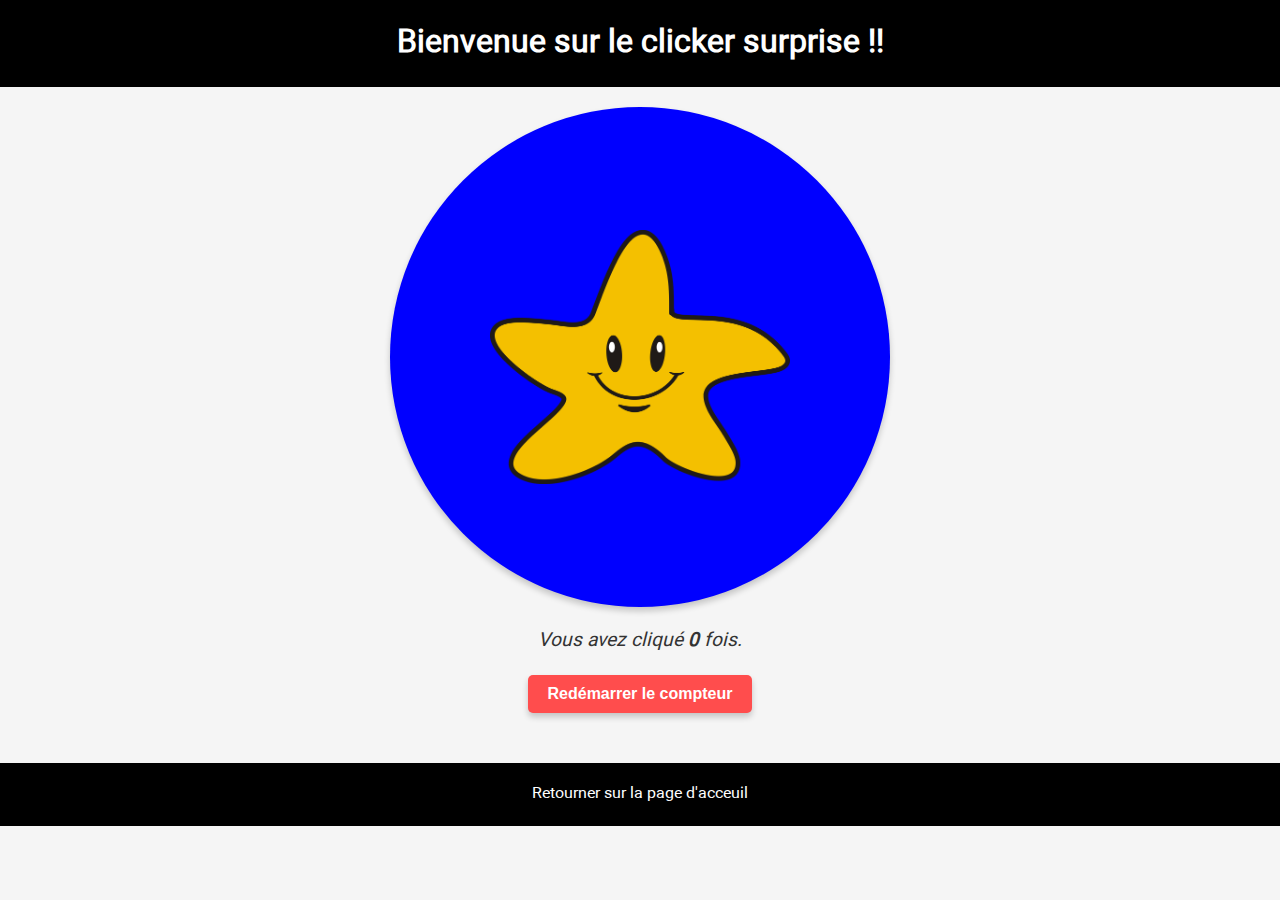
<file: clicker.html>
<!DOCTYPE html>
<html lang="fr">
<head>
  <meta charset="UTF-8">
  <meta name="viewport" content="width=device-width, initial-scale=1.0">
  <link rel="stylesheet" href="css/clicker.css">
  <title>Nuit de l'Info</title>
</head>
<body>
  <h1>Bienvenue sur le clicker surprise !!</h1>
  <button id="boutonClic" class="bouton">
    <img src="img/étoile.webp"/>
  </button>
  <div id="containerPlusUn"></div>
  
  <p class="textecote">
    Vous avez cliqué <span id="nombreClics" class="textescore">0</span>     fois.
  </p>
  
  <button id="desactiver" class="bouton">
    Redémarrer le compteur
  </button>

  <script src="scripts/main.js" >
  </script>
</body>
<footer>
  <a href="simulation.html">Retourner sur la page d'acceuil</a>
</footer>
</html>
</file>
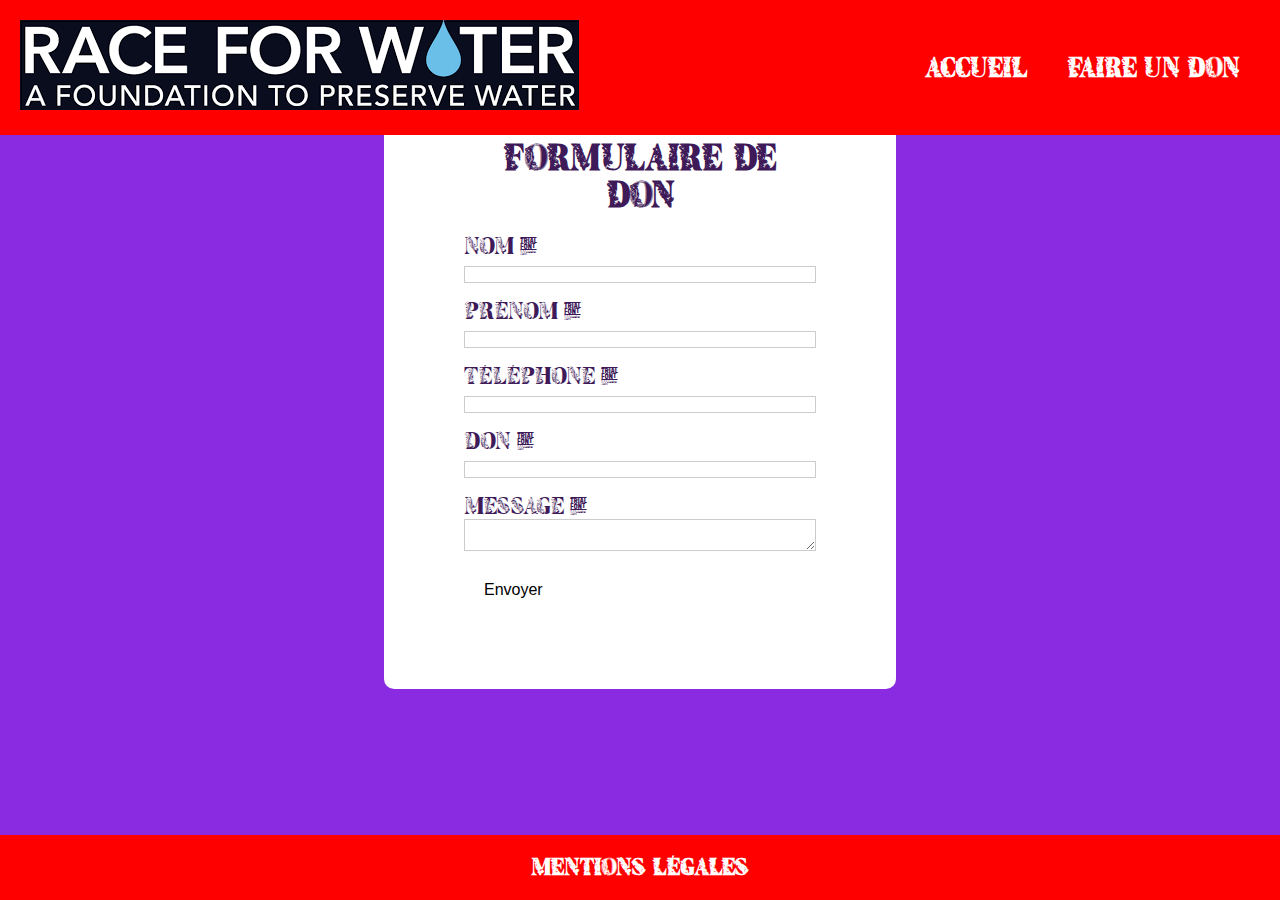
<file: don.html>
<!DOCTYPE html>
<html lang="fr">
<head>
  <meta charset="UTF-8">
  <meta name="viewport" content="width=device-width, initial-scale=1.0">
  <title>Nuit de l'Info</title>
  <link rel="stylesheet" type="text/css" href="css/don.css">
</head>
<header class="header">
    <a href="https://www.raceforwater.org/fr/"><img src="img/race_for_water.png" alt="logo_rfw"></a>
    <nav>
      <ul class="menu">
        <li><a href="index.html">ACCUEIL</a></li>
        <li><a href="">FAIRE UN DON</a></li>
      </ul>
    </nav>
  </header>
<body>
    <div class="form-container">
        <h2>Formulaire de Don</h2>
          <div class="form-group">
            <label for="nom">Nom :</label>
            <input>
          </div>
          
          <div class="form-group">
            <label for="prenom">Prénom :</label>
            <input>
          </div>
      
          <div class="form-group">
            <label for="tel">Téléphone :</label>
            <input>
          </div>
      
          <div class="form-group">
            <label for="don">Don :</label>
            <input>
          </div>
      
          <div class="form-group">
            <label for="message">Message :</label>
            <textarea></textarea>
          </div>
      
          <button type="submit" class="btn">Envoyer</button>
        </form>
      </div>
      
</body>
<footer class="footer">
    <p><a href="https://www.raceforwater.org/fr/mentions-legales/">Mentions légales</a></p>
  </footer>
</html>
</file>
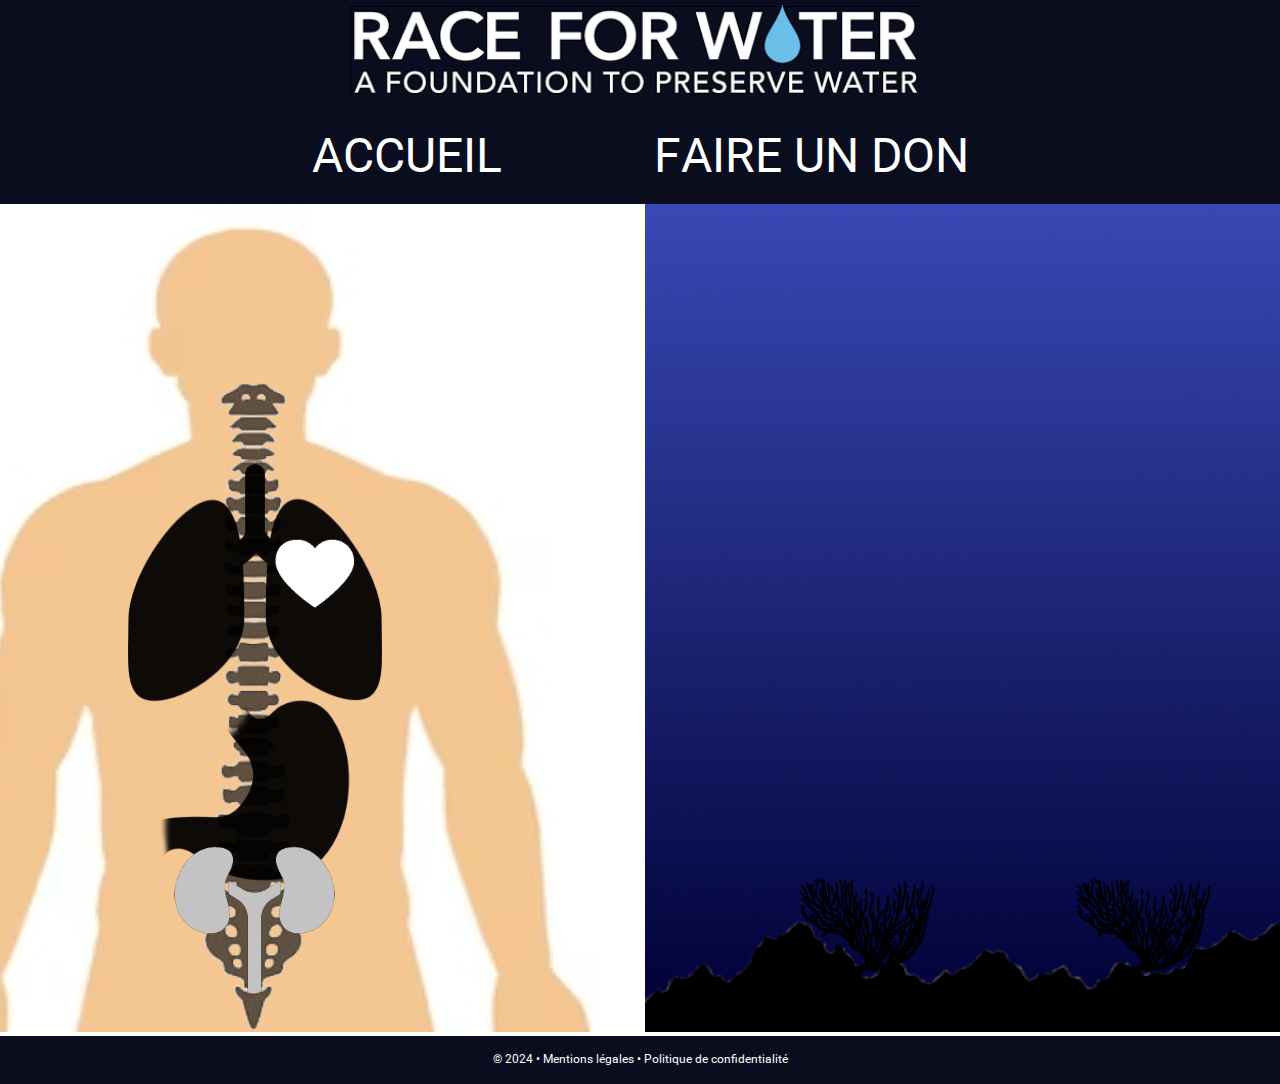
<file: simulation.html>
<!DOCTYPE html>
<html lang="fr">
<head>
    <meta charset="UTF-8">
    <meta name="viewport" content="width=device-width, initial-scale=1.0">
    <link rel="stylesheet" type="text/css" href="css/simulation.css">
    <title>Nuit de l'Info</title>
</head>
<body>
    <header>
        <div>
            <a href="https://www.raceforwater.org/fr/"><img src="img/race_for_water.png" alt="logo_rfw"></a>
        </div>
    </header>

    <nav>
        <ul>
            <li><a href="index.html">Accueil</a></li>
            <li><a href="don.html">Faire un don</a></li>
        </ul>
    </nav>

    <article>
        <div class="image-container">
            <div class="image_corps">
                <img src="img/corps.png" alt="" height="828px" id="corps_event">
                <script>
                    // Sélectionne l'image par son ID
                    const image6 = document.getElementById('corps_event');
            
                    // Ajoute un écouteur d'événement au clic
                    image6.addEventListener('click', () => {
                        alert('Protection vis à vis de l’extérieur → La surface de l’eau régule la température globale grâce à l’absorption autant de chaleur que la totalité de notre atmosphère de tout en agissant comme une barrière entre l’atmosphère et les profondeurs de l’océan.');
                    });
                </script>
                <img class="coeur" src="img/coeurblanc.png" alt="" id="coeur_event">
                <script>
                    // Sélectionne l'image par son ID
                    const image2 = document.getElementById('coeur_event');
            
                    // Ajoute un écouteur d'événement au clic
                    image2.addEventListener('click', () => {
                        alert('Système respiratoire → Les courants marins permettent de brasser les éléments qui se trouvent dans l’eau. Que ce soit les courants de différentes températures, les nutriments ou encore  l’oxygène. La pompe thermohaline est un processus qui mélange les eaux de surface et les eaux des profondeurs en fonction des différences de température.');
                    });
                </script>
                <img class="poumons" src="img/poumons.png" alt="" id="poumons_event">
                <script>
                    // Sélectionne l'image par son ID
                    const image3 = document.getElementById('poumons_event');
            
                    // Ajoute un écouteur d'événement au clic
                    image3.addEventListener('click', () => {
                        alert('Fonctions d’échanges gazeux → La photosynthèse est réalisée par des organismes marins comme le phytoplancton, les algues et les herbiers marins. Ces organismes utilisent l’énergie solaire pour transformer le dioxyde de carbone dissous dans l’eau en oxygène.');
                    });
                </script>
                <img class="colonne" src="img/colonnebonne.png" alt="" id="colonne_event">
                <script>
                    // Sélectionne l'image par son ID
                    const image4 = document.getElementById('colonne_event');
            
                    // Ajoute un écouteur d'événement au clic
                    image4.addEventListener('click', () => {
                        alert('Charpente qui soutient tout : la dorsale médio-océanique fait 65000km et structure physiquement le fond de l’océan Il joue un rôle crucial dans la formation des fonds marins grâce à l’activité tectonique et volcanique.');
                    });
                </script>
                <img class="reins" src="img/reins.png" alt="" id="reins_event">
                <script>
                    // Sélectionne l'image par son ID
                    const image5 = document.getElementById('reins_event');
            
                    // Ajoute un écouteur d'événement au clic
                    image5.addEventListener('click', () => {
                        alert('Filtre de différents composants → Les coraux filtrent en toutes petite quantité des polluants comme le nitrate et le phosphate. Ils jouent un rôle dans la régulation chimique des récifs grâce à leur structure calcaire et leurs tissus de leurs algues symbiotiques.');
                    });
                </script>
                <img class="estomac" src="img/trucfini.png" alt="" id="estomac_event">
                <script>
                    // Sélectionne l'image par son ID
                    const image = document.getElementById('estomac_event');
            
                    // Ajoute un écouteur d'événement au clic
                    image.addEventListener('click', () => {
                        alert('Rejet de nutriments → Les oursins consomment des algues, des débris organiques et parfois même du calcaire en grattant les roches ou les coraux à l’aide de leur structure buccale. Cette action contribue à nettoyer les fonds marins en éliminant l’excès d’algues, qui pourrait étouffer les écosystèmes. Après digestion, les oursins rejettent dans l’environnement des nutriments sous forme de matières organiques et de minéraux ce qui permet d’enrichir le sol marin.');
                    });
                </script>
            </div>
            <div class="image_degrade">
                <img src="img/degrade.png" alt="" height="828px">
                <img class="algue" src="img/algue.png" alt="">
                <a>
                    <img class="algue2" src="img/algue.png" alt="">
                </a>
                <img class="poisson poisson-1" src="img/poisson.png" alt="">
                <img class="poisson poisson-2" src="img/poisson.png" alt="">
                <img class="poisson poisson-3" src="img/poisson.png" alt="">
                <img class="poisson_easter poisson-4" src="img/poisson_lyreco.png" alt="">
                <a href="clicker.html">
                    <img class="etoile" src="img/étoile.webp" alt="">
                </a>               
            </div>
        </div>
    </article>
    
    <footer>
        <div>
            <p>
                © 2024 • 
                <a href="https://www.raceforwater.org/fr/mentions-legales/">Mentions légales</a>
                • 
                <a href="https://www.raceforwater.org/fr/politique-de-confidentialite/">Politique de confidentialité</a>
            </p>
        </div>
    </footer>
</body>
</html>
</file>
<file: css/clicker.css>
@font-face {
  font-family: "araboto";
  src: url("../font/araboto.ttf") format("truetype");
  font-weight: normal;
  font-style: normal;
}

* {
  margin: 0;
  padding: 0;
  box-sizing: border-box;
}

/* Style général */
body {
  font-family: "araboto";
  background-color: #f5f5f5;
  color: #333;
  text-align: center;
}

h1 {
  background-color: black; 
  color: white; 
  margin: 0; 
  padding: 20px; 
  text-align: center; 
  width: 100vw; 
  box-sizing: border-box; 
}

footer{
  background-color: black;
  color: white; 
  margin: 0; 
  padding: 20px; 
  text-align: center; 
  width: 100vw; 
  box-sizing: border-box;
}

a:hover {
  color: #61b3e3;
}

a {
  text-decoration: none;
  color: white;
  transition: color 0.3s ease; 
}

/* Style du bouton de clic */
#boutonClic {
  background-color: blue;
  border: none;
  border-radius: 50%;
  width: 70vw; /* Largeur de 70% de la fenêtre */
  height: 70vw; /* Hauteur égale pour garder le bouton rond */
  max-width: 500px; /* Limite maximale pour éviter qu'il devienne trop grand */
  max-height: 500px; /* Limite maximale */
  display: flex;
  justify-content: center;
  align-items: center;
  cursor: pointer;
  box-shadow: 0 4px 6px rgba(0, 0, 0, 0.2);
  transition: transform 0.2s ease;
  margin: 20px auto; /* Centre horizontalement avec un espacement */
}

#boutonClic:hover {
  transform: scale(1.05);
}

#boutonClic img {
  width: 60%; /* Image adaptée à la taille du bouton */
  height: auto;
}

.textescore {
  font-weight: bold;
}

.textecote{
  font-style: italic;
}

/* Texte du compteur */
p {
  font-size: 1.2em;
  margin-top: 20px;
}

/* Bouton pour désactiver */
#desactiver {
  background-color: #ff4d4d;
  font-weight: bold;
  border: none;
  border-radius: 5px;
  padding: 10px 20px;
  color: #fff;
  cursor: pointer;
  margin-top: 20px;
  font-size: 1em;
  box-shadow: 0 4px 6px rgba(0, 0, 0, 0.2);
  margin-bottom: 50px;
  transition: background-color 0.3s ease, transform 0.2s ease;
}

#desactiver:hover {
  background-color: #ff1a1a;
  transform: scale(1.05);
}

#containerPlusUn {
  position: relative; /* Pour positionner les "+1" dans le bouton */
}

.plusUn {
  position: absolute;
  color: black;
  font-size: 1.7em;
  font-weight: bold;
  animation: fadeOut 1s ease forwards;
  pointer-events: none; /* Pour éviter de perturber les clics */
}

/* Animation de disparition */
@keyframes fadeOut {
  0% {
    opacity: 1;
    transform: translateY(0);
  }
  100% {
    opacity: 0;
    transform: translateY(-20px); /* Monte le "+1" vers le haut */
  }
}
</file>
<file: css/don.css>
@font-face {
    font-family: flower;
    src: url("../font/flower.ttf") format("truetype");
    font-weight: normal;
    font-style: normal;
}
* {
    margin: 0;
    padding: 0;
    box-sizing: border-box;
  }
  
  /* Header styles */
  .header {
    display: flex;
    justify-content: space-between;
    align-items: center;
    background-color: red;
    padding: 20px;
    position: fixed;
    top: 0;
    width: 100%;
    z-index: 10;
  }
  
  .logo {
    height: 50px;
  }
  
  .menu {
    list-style-type: none;
    display: flex;
  }
  
  .menu li {
    margin: 0 20px;
  }
  
  .menu a {
    text-decoration: none;
    color: white;
    font-weight: bold;
    font-size: 18px;
  }
  
  /* Footer styles */
  .footer {
    text-align: center;
    background-color: red;
    padding: 20px;
    position: fixed;
    bottom: 0;
    width: 100%;
  }
  
  .footer a {
    text-decoration: none;
    color: white;
    font-weight: bold;
  }
  
body{
    background-color: blueviolet;
    font-family: "flower";
}

.form-container {
    width: 40%;
    margin: 60px auto;
    padding: 80px;
    background-color: #fff;
    color: #3F1A59;
    border-radius: 10px;
  }
  
  h2 {
    text-align: center;
    margin-bottom: 20px;
  }
  
  .form-group {
    margin-bottom: 15px;
  }

  input, textarea {
    width: 100%;
    border: 1px solid #ccc;
  }
  
  textarea {
    resize: vertical;
  }
  
  button {
    background-color: white;
    color: black;
    padding: 10px 20px;
    border: none;
    border-radius: 5px;
    cursor: pointer;
    font-size: 16px;
  }
</file>
<file: css/simulation.css>
@font-face {
    font-family: "araboto";
    src: url("../font/araboto.ttf") format("truetype");
    font-weight: normal;
    font-style: normal;
}

* {
    margin: 0;
    padding: 0;
    box-sizing: border-box;
}

body {
    font-family: "araboto";
    margin: auto;
    text-align: center;
    font-size: 150%;
}

header {
    background-color: #090d1e;
    color: white;
    position: relative;
    font-size: 200%;
    padding: 5px;
}

img {
    width: 45%;
    margin-right: 10px;/
}

nav {
    background-color: #090d1e;
    color: white;
    font-size: 200%;
    padding-top: 0px;
    margin: 0;
    padding-bottom: 10px;
}

nav li {
    text-decoration: none;
    display: inline;
    text-align: center;
    text-transform: uppercase;
    padding-left: 70px;
    padding-right: 70px;
}

a {
    text-decoration: none;
    color: white;
    transition: color 0.3s ease;
}

a:hover {
    color : #61b3e3;
}

article img {
    display: inline-block;
    position: relative;
    margin: 0;
    padding: 0;
    width: 768px;
}

.image_degrade {
    position: relative;
}

.image_corps {
    position: relative;
}

.coeur {
    position: absolute;
    top: 34%;
    left: 52%;
    width: 13%;
    z-index: 3;
    cursor: pointer;
}

.poumons {
    position: absolute;
    top: 30%;
    left: 34%;
    width: 33%;
    z-index: 2;
    opacity: 95%;
}

.colonne {
    position: absolute;
    top: 20.8%;
    left: 41.7%;
    width: 18%;
    z-index: 1;
    opacity: 70%;
}

.reins {
    position: absolute;
    top: 72%;
    left: 36%;
    width: 29%;
    z-index: 3;
}

.estomac {
    position: absolute;
    top: 59%;
    left: 38%;
    width: 25%;
    z-index: 1;
    opacity: 95%;
}

.algue {
    position: absolute;
    top: 76.5%;
    left: 19%;
    width: 20%;
    z-index: 1;
}

.algue2 {
    position: absolute;
    top: 76.5%;
    left: 55%;
    width: 20%;
    z-index: 1;
    transition: opacity 0.5s ease;
}

.poisson_easter {
    position: absolute;
    top: 30%;
    left: 0%;
    z-index: 1;
    opacity: 0;
    animation: moveFishEaster 6s linear infinite;
    width: 100px;
}

.poisson {
    position: absolute;
    top: 30%;
    left: 0%;
    z-index: 1;
    opacity: 0;
    animation: moveFish 4s linear infinite;
    width: 50px;
}

.poisson-1 {
    top: 20%; /* Hauteur pour le premier poisson */
    animation-delay: 0s; /* Premier poisson apparaît immédiatement */
}

.poisson-2 {
    top: 40%; /* Hauteur pour le deuxième poisson */
    animation-delay: 1s; /* Délai pour que le deuxième poisson apparaisse après le premier */
}

.poisson-3 {
    top: 60%; /* Hauteur pour le troisième poisson */
    animation-delay: 2s; /* Délai pour que le troisième poisson apparaisse après les autres */
}

.poisson-4 {
    top: 70%; /* Hauteur pour le troisième poisson */
    animation-delay: 2s; /* Délai pour que le troisième poisson apparaisse après les autres */
}

.etoile {
    position: absolute;
    top: 87%;
    left: 83%;
    width: 8%;
    z-index: 1;
}

/* Animation des poissons */
@keyframes moveFish {
    0% {
        left: -60px; /* Les poissons commencent à gauche hors de l'écran */
        opacity: 0; /* Invisibles */
    }
    30% {
        left: 20%; /* Les poissons deviennent visibles à 20% du déplacement */
        opacity: 1; /* Ils deviennent visibles */
    }
    60% {
        left: 50%; /* Les poissons sont visibles au centre de l'image */
        opacity: 1; /* Ils restent visibles */
    }
    100% {
        left: 100%; /* Les poissons sortent à droite */
        opacity: 0; /* Ils deviennent invisibles lorsqu'ils sortent de l'écran */
    }
}@keyframes moveFishEaster {
    0% {
        left: -60px; /* Les poissons commencent à gauche hors de l'écran */
        opacity: 0; /* Invisibles */
    }
    30% {
        left: 20%; /* Les poissons deviennent visibles à 20% du déplacement */
        opacity: 1; /* Ils deviennent visibles */
    }
    60% {
        left: 50%; /* Les poissons sont visibles au centre de l'image */
        opacity: 1; /* Ils restent visibles */
    }
    100% {
        left: 100%; /* Les poissons sortent à droite */
        opacity: 0; /* Ils deviennent invisibles lorsqu'ils sortent de l'écran */
    }
}

footer {
    background-color: #090d1e;
    color: white;
    padding: 15px;
    font-size: 50%;
    margin-top: -7px;
}

footer a:hover {
    transition: none;
    color: #61b3e3;
}

.image-container {
    display: flex;
    justify-content: center;
    gap: 10px;
}
</file>
